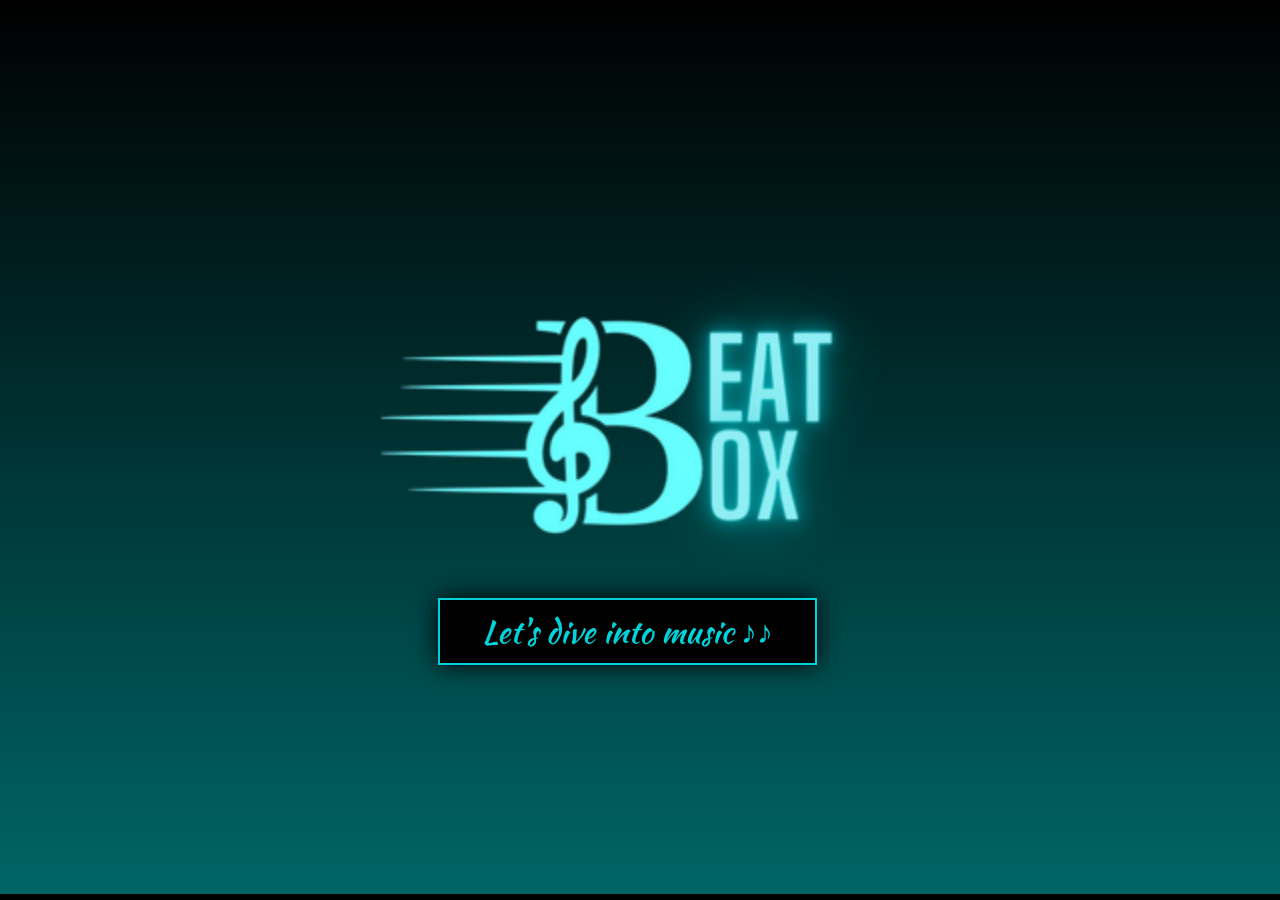
<file: index.html>
<!DOCTYPE html>
<html lang="en">

<head>
    <meta charset="UTF-8">
    <meta http-equiv="X-UA-Compatible" content="IE=edge">
    <meta name="viewport" content="width=device-width, initial-scale=1.0">
    <title>Beat Box</title>
    <link rel="shortcut icon" href="images/logo-new.png" type="image/x-icon" />
    <style>
        @import url('https://fonts.googleapis.com/css?family=Kaushan+Script');
        body {
            display: flex;
            justify-content: center;
            align-items: center;
            min-height: 97.5vh;
            background-color: black;
            color: white;
            overflow: hidden;
            background-image: linear-gradient(to bottom, black, #007375e0);
        }
        
        button {
            font-family: 'Kaushan Script', cursive;
            font-size: 2.5vw;
            padding: 0.5rem 1rem;
            margin: -3% 0 0 0;
            margin-left: 34%;
            background: black;
            max-width: 800px;
            white-space: nowrap;
            overflow: hidden;
            text-overflow: ellipsis;
            color: #02f0f8e0;
            text-align: center;
            width: 30%;
            box-shadow: 0px 0px 25px black;
            border: 2px solid #02f0f8e0;
        }
        
        button:hover {
            background-color: #02f0f8e0;
            border: 2px solid #000;
            color: black;
            cursor: pointer;
        }
        
        img {
            display: block;
            margin: auto;
            height: auto;
            width: 100%;
            max-width: 800px;
        }
        
        .muzieknootjes {
            display: block;
            margin: auto;
            position: relative;
            width: 100%;
            min-width: 300px;
            border: 0px solid #000;
        }
        
        .noot-1,
        .noot-2,
        .noot-3,
        .noot-4,
        .noot-5,
        .noot-6,
        .noot-7,
        .noot-8,
        .noot-9,
        .noot-10,
        .noot-11,
        .noot-12,
        .noot-13,
        .noot-14,
        .noot-15,
        .noot-16,
        .noot-17,
        .noot-18 {
            position: absolute;
            animation: notes 2s infinite linear;
            font-size: 35px;
            opacity: 0;
            color: #02f0f8e0;
            z-index: -1;
        }
        
        .noot-1 {
            top: 0;
            left: 0;
            animation-delay: 0.5s;
        }
        
        .noot-2 {
            top: 35%;
            left: 12.5%;
            animation-delay: 1s;
        }
        
        .noot-3 {
            top: 0;
            left: 25%;
            animation-delay: 1.5s;
        }
        
        .noot-4 {
            top: 35%;
            left: 37.5%;
            animation-delay: 2s;
        }
        
        .noot-5 {
            top: 0;
            left: 50%;
            animation-delay: 0.5s;
        }
        
        .noot-6 {
            top: 35%;
            right: 37.5%;
            animation-delay: 1s;
        }
        
        .noot-7 {
            top: 0;
            right: 25%;
            animation-delay: 1.5s;
        }
        
        .noot-8 {
            top: 35%;
            right: 12.5%;
            animation-delay: 2s;
        }
        
        .noot-9 {
            top: -10%;
            right: 8%;
            animation-delay: 0.5s;
        }
        
        .noot-10 {
            bottom: 12.5%;
            left: 0;
            animation-delay: 0.5s;
        }
        
        .noot-11 {
            bottom: -25%;
            left: 12.5%;
            animation-delay: 1s;
        }
        
        .noot-12 {
            bottom: 12.5%;
            left: 25%;
            animation-delay: 1.5s;
        }
        
        .noot-13 {
            bottom: -25%;
            left: 37.5%;
            animation-delay: 2s;
        }
        
        .noot-14 {
            bottom: 12.5%;
            left: 50%;
            animation-delay: 0.5s;
        }
        
        .noot-15 {
            bottom: -25%;
            right: 37.5%;
            animation-delay: 1s;
        }
        
        .noot-16 {
            bottom: 12.5%;
            right: 25%;
            animation-delay: 1.5s;
        }
        
        .noot-17 {
            bottom: -25%;
            right: 12.5%;
            animation-delay: 2s;
        }
        
        @keyframes notes {
            0% {
                transform: scale(1) translate(0, 0);
                opacity: 0;
            }
            50% {
                opacity: 1;
                transform: scale(1.5) translate(50%, -50%);
            }
            80% {
                opacity: 0;
                transform: scale(1.5) translate(100%, -100%);
            }
            100% {
                transform: scale(1.5) translate(100%, -100%);
                opacity: 0;
            }
        }
    </style>
</head>

<body>

    <div class="muzieknootjes">
        <div class="noot-1">
            &#9835; &#9833;
        </div>

        <div class="noot-2">
            &#9833;
        </div>

        <div class="noot-3">
            &#9839; &#9834;
        </div>

        <div class="noot-4">
            &#9834;
        </div>

        <div class="noot-5">
            &#9835; &#9833;
        </div>

        <div class="noot-6">
            &#9833;
        </div>

        <img src="logo.png" alt="">

        <div class="btn"> <button type="button" id="myButton">Let's dive into music <span> &#9834&#9834 </span> </button> </div>

        <div class="noot-7">
            &#9839; &#9834;
        </div>

        <div class="noot-8">
            &#9834;
        </div>

        <div class="noot-9">
            &#9835; &#9833;
        </div>

        <div class="noot-10">
            &#9839; &#9834;
        </div>

        <div class="noot-11">
            &#9834;
        </div>

        <div class="noot-12">
            &#9835; &#9833;
        </div>

        <div class="noot-13">
            &#9833;
        </div>

        <div class="noot-14">
            &#9839; &#9834;
        </div>

        <div class="noot-15">
            &#9834;
        </div>

        <div class="noot-16">
            &#9835; &#9833;
        </div>

        <div class="noot-17">
            &#9833;
        </div>

    </div>
    <script>
        document.getElementById("myButton").onclick = function() {
            location.href = "main.html";
        };
    </script>
</body>

</html>
</file>
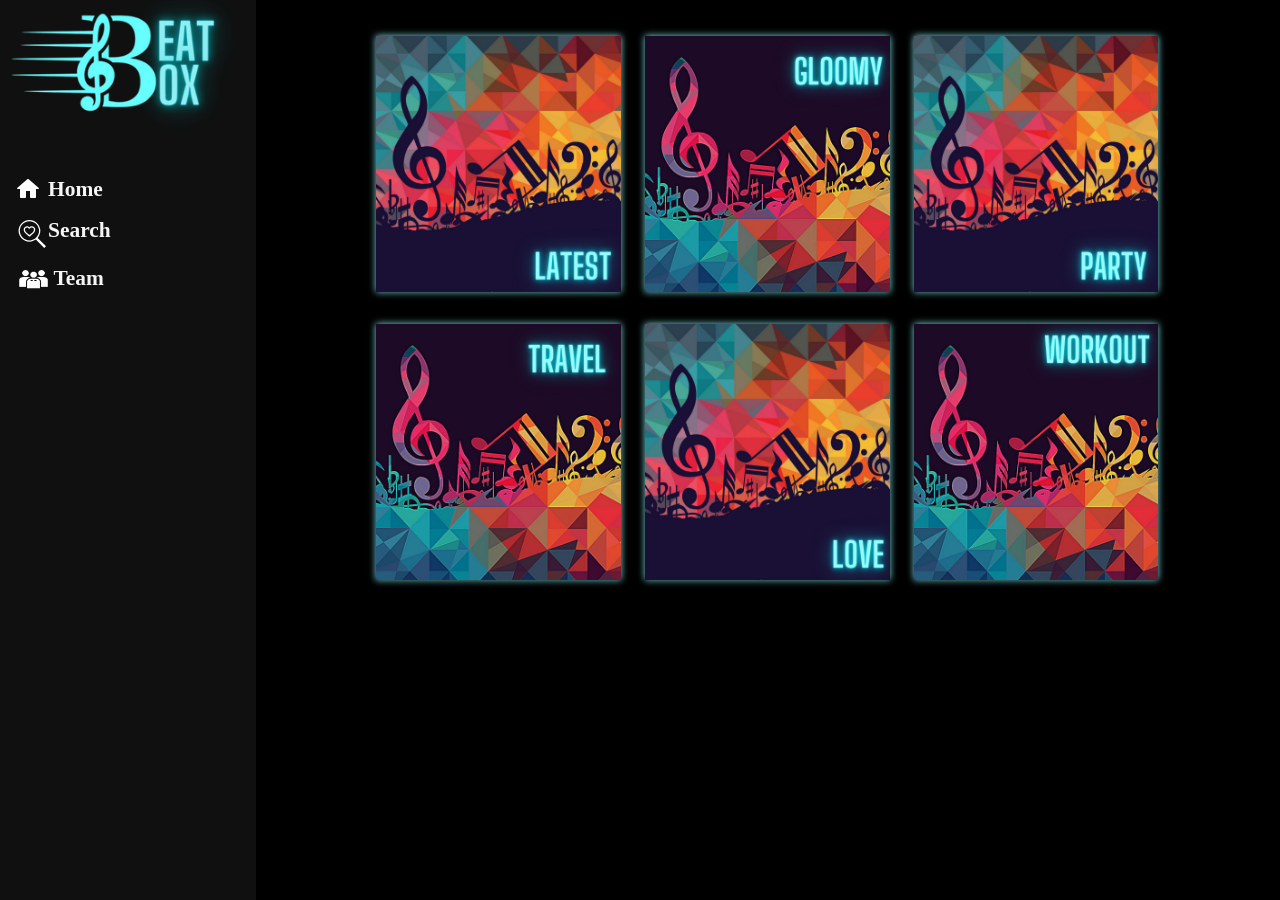
<file: main.html>
<!DOCTYPE html>
<html lang="en" dir="ltr">

<head>
    <meta charset="UTF-8">
    <link rel="stylesheet" href="main.css">

    <link rel="stylesheet" href="https://cdnjs.cloudflare.com/ajax/libs/font-awesome/4.7.0/css/font-awesome.min.css">
    <!-- <link rel="stylesheet" href="cursor.css"> -->
    <meta name="viewport" content="width=device-width, initial-scale=1.0">
    <title>Beat Box</title>
    <link rel="shortcut icon" href="images/logo-new.png" type="image/x-icon" />
</head>


<body>


    <div class="sidebar">
        <div class="adjust">
            <span class="logo">
                
                    <img src="logo.png" alt=""> 
            </span>
            <div class="element-navbar">
                <div class="home">
                    <svg xmlns="http://www.w3.org/2000/svg" x="0px" y="0px" width="24" height="24" viewBox="0 0 172 172" style=" fill:#000000;"><g fill="none" fill-rule="nonzero" stroke="none" stroke-width="1" stroke-linecap="butt" stroke-linejoin="miter" stroke-miterlimit="10" stroke-dasharray="" stroke-dashoffset="0" font-family="none" font-weight="none" font-size="none" text-anchor="none" style="mix-blend-mode: normal"><path d="M0,172v-172h172v172z" fill="none"></path><g fill="#ffffff"><path d="M86,14.33333c-1.91435,0.00025 -3.74903,0.76638 -5.09506,2.1276l-72.28255,63.07226c-0.9155,0.67554 -1.45577,1.74571 -1.45573,2.88347c0,1.97902 1.60431,3.58333 3.58333,3.58333h17.91667v57.33333c0,3.956 3.21067,7.16667 7.16667,7.16667h28.66667c3.956,0 7.16667,-3.21067 7.16667,-7.16667v-43h28.66667v43c0,3.956 3.21067,7.16667 7.16667,7.16667h28.66667c3.956,0 7.16667,-3.21067 7.16667,-7.16667v-57.33333h17.91667c1.97902,0 3.58333,-1.60431 3.58333,-3.58333c0.00004,-1.13776 -0.54023,-2.20792 -1.45573,-2.88347l-72.24056,-63.03027c-0.01394,-0.01406 -0.02794,-0.02805 -0.04199,-0.04199c-1.34603,-1.36123 -3.18071,-2.12736 -5.09506,-2.1276z"></path></g></g></svg>
                    <h6>
                        <a href="index.html">Home</h6></a>
                </div>
                <div class="search"><svg xmlns="http://www.w3.org/2000/svg" x="0px" y="0px" width="50" height="50" viewBox="0 0 172 172" style=" fill:#000000;"><g fill="none" fill-rule="nonzero" stroke="none" stroke-width="1" stroke-linecap="butt" stroke-linejoin="miter" stroke-miterlimit="10" stroke-dasharray="" stroke-dashoffset="0" font-family="none" font-weight="none" font-size="none" text-anchor="none" style="mix-blend-mode: normal"><path d="M0,172v-172h172v172z" fill="none"></path><g fill="#ffffff"><path d="M72.24,10.32c-32.25687,0 -58.48,26.22313 -58.48,58.48c0,32.25687 26.22313,58.48 58.48,58.48c12.77059,0 24.55868,-4.15869 34.185,-11.12625l45.23063,45.23062l9.72875,-9.72875l-44.81406,-44.81406c8.79545,-10.23604 14.14969,-23.51227 14.14969,-38.04156c0,-32.25687 -26.22313,-58.48 -58.48,-58.48zM72.24,17.2c28.53864,0 51.6,23.06136 51.6,51.6c0,28.53864 -23.06136,51.6 -51.6,51.6c-28.53864,0 -51.6,-23.06136 -51.6,-51.6c0,-28.53864 23.06136,-51.6 51.6,-51.6zM60.08578,44.72c-10.63706,0 -18.80578,8.13837 -18.80578,18.77219c0,5.87342 2.40286,10.81392 5.63031,14.835c3.22745,4.02108 7.26557,7.29439 11.05234,10.40735v-0.00672c3.4698,2.86124 12.04672,10.20578 12.04672,10.20578c1.28784,1.10249 3.18685,1.10249 4.47469,0c0,0 8.56992,-7.34312 12.04,-10.19906c3.78085,-3.11232 7.81817,-6.38638 11.04562,-10.40735c3.22746,-4.0208 5.63031,-8.96219 5.63031,-14.835c0,-10.63294 -8.16589,-18.77219 -18.80578,-18.77219c-5.37447,0 -9.23835,2.73457 -12.16094,5.32125c-2.91686,-2.58916 -6.77516,-5.32125 -12.1475,-5.32125zM60.08578,51.6c3.55712,0 7.51164,2.98324 9.64812,5.2339c0.6485,0.68356 1.54898,1.07123 2.49122,1.0725c0.94223,0.00127 1.84376,-0.38397 2.4941,-1.06578c2.15517,-2.25782 6.11788,-5.24063 9.675,-5.24063c7.44075,0 11.92578,4.47201 11.92578,11.89219c0,4.05847 -1.52557,7.29773 -4.1186,10.52828c-2.59302,3.23056 -6.2641,6.28201 -10.05125,9.39953c-2.97269,2.44658 -7.72517,6.52146 -9.91015,8.39172c-2.19007,-1.87255 -6.94291,-5.95043 -9.90344,-8.39172c-0.00224,0 -0.00448,0 -0.00672,0c-3.79139,-3.11688 -7.4658,-6.16995 -10.05797,-9.39953c-2.59216,-3.22958 -4.11187,-6.46698 -4.11187,-10.52828c0,-7.4193 4.48908,-11.89219 11.92578,-11.89219z"></path></g></g></svg>
                    <h6>
                        <a href="index.html">Search</h6></a>
                </div>
                <div class="team">
                    <img src="team-member-removebg-preview.png">
                    <h6>
                        <a href="team.html">Team</h6></a>

                </div>
            </div>

        </div>

        <div class="muzieknootjes">
            <div class="noot-1">
                &#9835; &#9833;
            </div>
            <div class="noot-2">
                &#9833;
            </div>
            <div class="noot-3">
                &#9839; &#9834;
            </div>
            <div class="noot-4">
                &#9834;
            </div>
            <div class="noot-5">
                &#9834;
            </div>
            <div class="noot-6">
                &#9835; &#9833;
            </div>
        </div>
    </div>
    <section class="home-section">

        <div class="playlists">
            <div class="upper">
                <div class="playlist" id="playlist1">
                    <div class="inner">
                        <div class="front">
                            <img src="images/1.png" alt="">
                        </div>
                        <div class="back">
                            <h2 style="margin-top: 20%;">The journey begins with music</h2>
                        </div>
                    </div>
                </div>
                <div class="playlist" id="playlist2">
                    <div class="inner">
                        <div class="front">
                            <img src="images/5.png" alt="">
                        </div>
                        <div class="back">
                            <h2>Music is only medicine for broken heart</h2>

                        </div>
                    </div>
                </div>

                <div class="playlist" id="playlist3">
                    <div class="inner">
                        <div class="front">
                            <img src="images/2.png" alt="">
                        </div>
                        <div class="back">
                            <h2>It wouldn't be a party without music</h2>
                        </div>
                    </div>

                </div>
            </div>
            <div class="lower">
                <div class="playlist" id="playlist4">
                    <div class="inner">
                        <div class="front">
                            <img src="images/4.png" alt="">
                        </div>
                        <div class="back">
                            <h2 style="margin-top: 20%;">All you hear is time stand still in travel</h2>
                        </div>
                    </div>
                </div>
                <div class="playlist" id="playlist5">
                    <div class="inner">
                        <div class="front">
                            <img src="images/3.png" alt="">
                        </div>
                        <div class="back">
                            <h2 style="margin-top: 22%;">Life is a song, love is the music</h2>
                        </div>
                    </div>
                </div>
                <div class="playlist" id="playlist6">
                    <div class="inner">
                        <div class="front">
                            <img src="images/6.png" alt="">
                        </div>
                        <div class="back">
                            <h2 style="margin-top: 27%;">Sweat with music</h2>
                        </div>
                    </div>

                </div>
            </div>

    </section>
    <script>
        document.getElementById("playlist1").onclick = function() {
            window.location.href = "new_release.html";
        };
        document.getElementById("playlist2").onclick = function() {
            window.location.href = "sad.html";
        };
        document.getElementById("playlist3").onclick = function() {
            window.location.href = "party.html";
        };
        document.getElementById("playlist4").onclick = function() {
            window.location.href = "travel.html";
        };
        document.getElementById("playlist5").onclick = function() {
            window.location.href = "romance.html";
        };
        document.getElementById("playlist6").onclick = function() {
            window.location.href = "workout.html";
        };
        document.getElementById('y').load("cursor.html");
    </script>


</body>

</html>
</file>
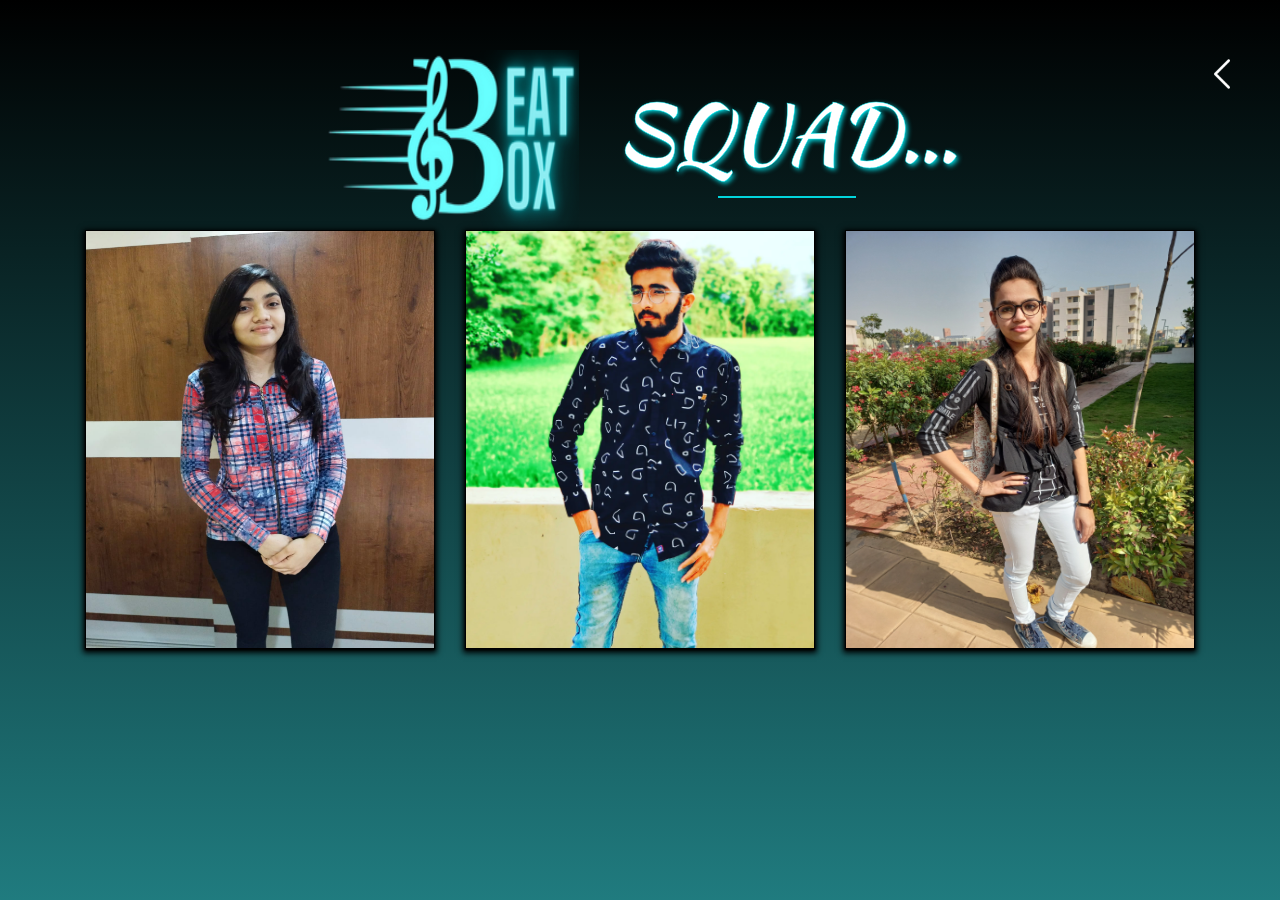
<file: team.html>
<html>

<head lang="en">
    <meta charset="UTF-8">
    <link rel="shortcut icon" href="images/logo-new.png" type="image/x-icon" />
    <title>Team Section</title>
    <link rel="stylesheet" href="team.css">
    <link rel="stylesheet" href="https://maxcdn.bootstrapcdn.com/bootstrap/4.0.0-beta/css/bootstrap.min.css" integrity="sha384-/Y6pD6FV/Vv2HJnA6t+vslU6fwYXjCFtcEpHbNJ0lyAFsXTsjBbfaDjzALeQsN6M" crossorigin="anonymous">
    <link rel="stylesheet" href="https://maxcdn.bootstrapcdn.com/font-awesome/4.7.0/css/font-awesome.min.css" integrity="sha384-wvfXpqpZZVQGK6TAh5PVlGOfQNHSoD2xbE+QkPxCAFlNEevoEH3Sl0sibVcOQVnN" crossorigin="anonymous">
</head>

<body style="background-image: linear-gradient(to bottom, black , #01696de0);">

    <div class="our-team-inner">
        <div class="our-team-head">
            <img class="logo" src="images/logo-new.png">
            <h1 class="text"> SQUAD...
                <hr style="border:1px solid #02f0f8e0; width:40%;">
            </h1>
        </div>
    </div>
    <img id="btn" src="images/white.png">
    <div class="container">
        <div class="row">
            <div class="col-md-4 col-sm-6">
                <div class="our-team">
                    <div class="pic">
                        <img src="images/Drashti.jpg" alt="team member-1" class="img-responsive">
                    </div>
                    <div class="content">
                        <h3 class="title">Drashti Patel</h3>

                        <span class="post">
                        pateldrashti1708@gmail.com
                            <p>CE080</p>
                        </span>
                        <ul class="social">
                            <li>
                                <a href="#" class="fa fa-facebook"></a>
                            </li>
                            <li>
                                <a href="#" class="fa fa-instagram"></a>
                            </li>
                            <li>
                                <a href="#" class="fa fa-linkedin"></a>
                            </li>
                        </ul>
                    </div>
                </div>
            </div>

            <div class="col-md-4 col-sm-6">
                <div class="our-team">
                    <div class="pic">
                        <img src="images/Manav.jpg" alt="team member-2" class="img-responsive">
                    </div>
                    <div class="content">
                        <h3 class="title">Manav Shah</h3>
                        <span class="post">
                           manavshah9890@gmail.com
                            <p>CE110</p>
                        </span>
                        <ul class="social">
                            <li>
                                <a href="#" class="fa fa-facebook"></a>
                            </li>
                            <li>
                                <a href="#" class="fa fa-instagram"></a>
                            </li>
                            <li>
                                <a href="#" class="fa fa-linkedin"></a>
                            </li>
                        </ul>
                    </div>
                </div>
            </div>
            <div class="col-md-4 col-sm-6">
                <div class="our-team">
                    <div class="pic">
                        <img src="images/mansi.jpg" alt="team member-3" class="img-responsive">
                    </div>
                    <div class="content">
                        <h3 class="title">Mansi Kundariya</h3>
                        <span class="post">
                            mansi.kundariya2612@gmail.com
                            <p>CE053</p>
                        </span>
                        <ul class="social">
                            <li>
                                <a href="#" class="fa fa-facebook"></a>
                            </li>
                            <li>
                                <a href="#" class="fa fa-instagram"></a>
                            </li>
                            <li>
                                <a href="#" class="fa fa-linkedin"></a>
                            </li>
                        </ul>
                    </div>
                </div>
            </div>
        </div>
    </div>

    <script>
        const btn = document.getElementById("btn");
        btn.addEventListener('click', () => {
            window.location.href = "main.html";
        })
    </script>
</body>

</html>
</file>
<file: main.css>
@import url('https://fonts.googleapis.com/css2?family=Poppins:wght@300;400;500;600;700&display=swap');
    * {
        margin: 0;
        padding: 0;
        box-sizing: border-box;
        font-family: 'Poppins', sans-serif;
    }
    
    body {
        background: black;
        /* z-index: -1; */
        /* cursor: n; */
    }
    
     ::selection {
        color: #02f0f8e0;
        background: transparent;
    }
    
    .sidebar {
        position: fixed;
        top: 0;
        left: 0;
        height: 100%;
        width: 20%;
        background: #1b1a1a9e;
        z-index: 100;
    }
    
    .home-section {
        width: 70%;
        display: flex;
        margin-left: 24%;
        overflow-x: hidden;
        align-content: center;
        flex-direction: row;
        justify-content: center;
        background: black;
    }
    
    .logo img {
        margin-left: -20%;
        height: auto;
        margin-top: -10%;
        width: 140%;
    }
    
    .search svg {
        width: 2rem;
        height: 2rem;
    }
    
    .home {
        display: flex;
        color: whitesmoke;
        font-size: 2rem;
        margin-left: 1rem;
    }
    
    .home h6 {
        margin-left: 0.5rem;
        font-family: serif;
    }
    
    .home h6 a {
        color: whitesmoke;
        text-decoration: none;
        font-family: serif;
        /* margin-left: 0.5rem; */
    }
    
    .search h6 a {
        color: whitesmoke;
        text-decoration: none;
        font-family: serif;
        /* margin-left: 0.5rem; */
    }
    
    .team h6 a {
        color: whitesmoke;
        text-decoration: none;
        font-family: serif;
        /* margin-left: 0.5rem; */
    }
    
    .team {
        display: flex;
        color: whitesmoke;
        font-size: 2rem;
        margin-left: 1rem;
        font-weight: lighter;
    }
    
    .team h6 {
        color: whitesmoke;
        font-family: serif;
        margin-left: 1%;
    }
    
    .team img {
        width: 35px;
        height: 35px;
        margin-top: -1%;
    }
    
    .search {
        display: flex;
        color: whitesmoke;
        font-size: 2rem;
        margin-left: 1rem;
        font-weight: lighter;
    }
    
    .search h6 {
        color: whitesmoke;
        font-family: serif;
    }
    
    .element-navbar .home,
    .element-navbar .search,
    .element-navbar .team {
        margin-top: 1rem;
    }
    
    .playlists {
        width: 90%;
        margin-top: 4%;
    }
    
    .playlist {
        width: 32%;
        height: 16rem;
        margin-bottom: 2rem;
        margin-left: 1.5rem;
        background: #101010;
        box-shadow: 0px 0px 7px #83ebef;
        color: cadetblue;
        background-color: transparent;
        perspective: 1000px;
    }
    
    .playlist img {
        width: 100%;
        height: 16rem;
    }
    
    .inner {
        position: relative;
        width: 100%;
        height: 100%;
        text-align: center;
        transition: transform 0.8s;
        transform-style: preserve-3d;
        box-shadow: 0 4px 8px 0 rgba(0, 0, 0, 0.2);
    }
    
    .playlist:hover .inner {
        transform: rotateY(180deg);
    }
    
    .front,
    .back {
        position: absolute;
        width: 100%;
        height: 100%;
        -webkit-backface-visibility: hidden;
        backface-visibility: hidden;
    }
    
    .back h2 {
        text-shadow: 2px 2px 8px #02f0f8e0;
        margin-top: 17%;
        color: black;
        font-weight: 500;
        font-size: 2.5vw;
    }
    
    .front {
        background-color: #101010;
        color: black;
        width: 100%;
    }
    
    .back {
        background-image: linear-gradient(to top, black, #007375e0);
        color: white;
        width: 100%;
        transform: rotateY(180deg);
    }
    
    .upper {
        display: flex;
        flex-direction: row;
        justify-content: space-evenly;
    }
    
    .lower {
        display: flex;
        flex-direction: row;
        flex-wrap: nowrap;
        justify-content: space-around;
    }
    
    .muzieknootjes {
        display: block;
        position: relative;
        width: 100%;
        min-width: 300px;
        /* height: 100px; */
        margin-top: 15rem;
        border: 0px solid #000;
    }
    
    .noot-1,
    .noot-2,
    .noot-3,
    .noot-4,
    .noot-5,
    .noot-6 {
        position: absolute;
        animation: notes 2s infinite linear;
        font-size: 35px;
        opacity: 0;
        color: #02f0f8e0;
        z-index: -1;
    }
    
    .noot-1 {
        top: -90px;
        left: 0;
        animation-delay: 0.5s;
    }
    
    .noot-2 {
        top: -160px;
        left: 30%;
        animation-delay: 1s;
    }
    
    .noot-3 {
        top: 0px;
        left: 50%;
        animation-delay: 2.5s;
    }
    
    .noot-4 {
        top: -150px;
        left: 60%;
        animation-delay: 2s;
    }
    
    .noot-5 {
        top: -5px;
        left: 40%;
        animation-delay: 2.0s;
    }
    
    .noot-1 {
        top: -80px;
        left: 30%;
        animation-delay: 0.5s;
    }
    
    @keyframes notes {
        0% {
            transform: scale(1) translate(0, 0);
            opacity: 0;
        }
        50% {
            opacity: 1;
            transform: scale(1.5) translate(50%, -50%);
        }
        80% {
            opacity: 0;
            transform: scale(1.5) translate(100%, -100%);
        }
        100% {
            transform: scale(1.5) translate(100%, -100%);
            opacity: 0;
        }
    }
</file>
<file: team.css>
@import url('https://fonts.googleapis.com/css?family=Kaushan+Script');
body {
    margin-top: 50px!important;
    overflow-x: hidden;
}

#btn {
    position: absolute;
    width: 40px;
    height: 40px;
    right: 3%;
    top: 6%;
}

::selection {
    color: #02f0f8e0;
    background: transparent;
}

.container {
    margin-bottom: 4%;
}

.logo {
    /* margin-left: 17%; */
    width: 20%;
    height: 20vh;
    margin-right: 2%;
    /* max-height: 300px; */
    /* margin: auto; */
    /* margin: auto; */
    /* margin-right: -40%;
    margin-bottom: 2%; */
}

.our-team-head {
    width: 100%;
    /* margin-left: 7%; */
    /* margin: auto; */
    /* padding-left: 20%; */
    display: flex;
    justify-content: center;
    align-items: center;
    /* vertically center by align item
    horizontal center by justify content */
}

.our-team-head .text {
    font-family: 'Kaushan Script', cursive;
    margin-top: 2%;
    /* margin-bottom: 1%; */
    /* text-align: center; */
    /* width: 100%; */
    margin-left: 1%;
    font-size: 60pt;
    color: white;
    /* margin: auto; */
    text-shadow: 2px 2px 5px #02f0f8e0;
    -webkit-text-stroke: 0.5px #02f0f8e0;
}

.our-team {
    text-align: center;
    position: relative;
    color: #fff;
}

.our-team img {
    width: 100%;
    height: 90%;
    border: 1px solid black;
    box-shadow: black 0px 1px 2px 0px, black 0px 2px 6px 2px;
}

.our-team .content {
    background: rgba(0, 0, 0, 0.6);
    position: absolute;
    height: 100%;
    width: 100%;
    left: 0;
    top: 0;
    text-align: center;
    padding-top: 45%;
    transform: perspective(400px) rotateX(-90deg);
    transform-origin: center top 0;
    transition: all 0.5s ease 0s;
    opacity: 0;
}

.our-team:hover .content,
.our-team.active .content {
    opacity: 1;
    transform: perspective(400px) rotateX(0deg);
}

.our-team .content .title {
    margin: 0 0 10px;
    display: block;
    font-size: 25px;
    font-weight: 600;
}

.our-team .content .post {
    margin: 0 0 25px;
    display: block;
    font-size: 15px
}

.our-team .social {
    margin: 0;
    padding: 0;
    list-style-type: none;
}

.our-team .social li {
    display: inline-block;
}

.our-team .social li a {
    display: block;
    color: #fff;
    font-size: 20px;
    height: 40px;
    width: 40px;
    line-height: 40px;
    border-radius: 0;
    background-color: #02f0f8e0;
    margin-right: 5px;
    transition: all 0.5s ease 0s;
    position: relative;
}

.our-team .social li a:hover,
.our-team.active .social li a {
    border-radius: 50%;
    text-decoration: none;
}


/* @media screen and (max-width: 990px) {
    .our-team {
        margin-bottom: 30px;
    }
} */
</file>
